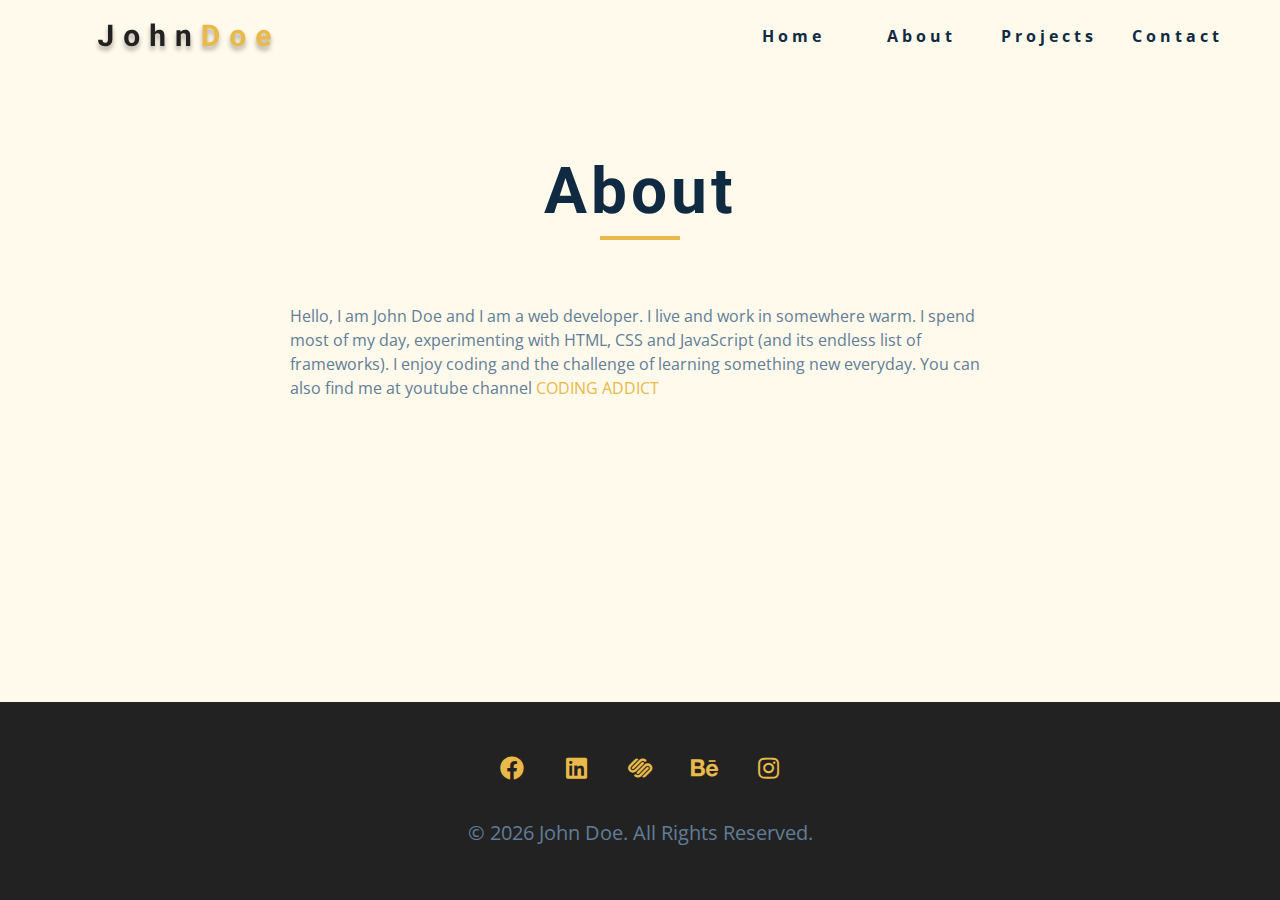
<file: about.html>
<!DOCTYPE html>
<html lang="en">
  <head>
    <meta charset="UTF-8" />
    <meta name="viewport" content="width=device-width, initial-scale=1.0" />
    <title>John Doe || About</title>
    <link
      rel="stylesheet"
      href="./fontawesome-free-5.12.1-web/css/all.min.css"
    />
    <!-- css -->
    <link rel="stylesheet" href="./css/styles.css" />
  </head>

  <body>
    <!-- navbar -->
    <nav class="nav" id="nav">
      <div class="nav-center">
        <!-- nav header -->
        <div class="nav-header">
          <img src="./images/logo.svg" class="nav-logo" alt="" />
          <button class="nav-btn" id="nav-btn">
            <i class="fas fa-bars"></i>
          </button>
        </div>
        <!-- nav links -->
        <ul class="nav-links">
          <li><a href="index.html">home</a></li>
          <li><a href="about.html">about</a></li>
          <li><a href="projects.html">projects</a></li>
          <li><a href="contact.html">contact</a></li>
        </ul>
      </div>
    </nav>
    <!-- end of navbar -->
    <!-- sidebar -->
    <aside class="sidebar" id="sidebar">
      <div>
        <button id="close-btn" class="close-btn">
          <i class="fas fa-times"></i>
        </button>
        <ul class="sidebar-links">
          <li><a href="index.html">home</a></li>
          <li><a href="about.html">about</a></li>
          <li><a href="projects.html">projects</a></li>
          <li><a href="contact.html">contact</a></li>
        </ul>
        <ul class="social-icons">
          <!-- single item -->
          <li>
            <a href="https://www.twitter.com" class="social-icon">
              <i class="fab fa-facebook"></i>
            </a>
          </li>
          <!-- end of single item -->
          <!-- single item -->
          <li>
            <a href="https://www.twitter.com" class="social-icon">
              <i class="fab fa-linkedin"></i>
            </a>
          </li>
          <!-- end of single item -->
          <!-- single item -->
          <li>
            <a href="https://www.twitter.com" class="social-icon">
              <i class="fab fa-squarespace"></i>
            </a>
          </li>
          <!-- end of single item -->
          <!-- single item -->
          <li>
            <a href="https://www.twitter.com" class="social-icon">
              <i class="fab fa-behance"></i>
            </a>
          </li>
          <!-- end of single item -->
          <!-- single item -->
          <li>
            <a href="https://www.twitter.com" class="social-icon">
              <i class="fab fa-instagram"></i>
            </a>
          </li>
          <!-- end of single item -->
        </ul>
      </div>
    </aside>
    <!-- end of sidebar -->

    <!-- ############## -->
    <!-- ############## -->
    <!-- ############## -->
    <!-- ############## -->

    <section class="section single-page">
      <!-- section title  -->
      <div class="section-title">
        <h1>about</h1>
        <div class="underline"></div>
      </div>
      <!-- end of section title  -->
      <div class="section-center page-info">
        <p>
          Hello, I am John Doe and I am a web developer. I live and work in
          somewhere warm. I spend most of my day, experimenting with HTML, CSS
          and JavaScript (and its endless list of frameworks). I enjoy coding
          and the challenge of learning something new everyday. You can also
          find me at youtube channel
          <a href="https://www.youtube.com/channel/UCMZFwxv5l-XtKi693qMJptA"
            >coding addict</a
          >
        </p>
      </div>
    </section>
    <!-- ############## -->
    <!-- ############## -->
    <!-- ############## -->
    <!-- ############## -->

    <!-- footer -->
    <footer class="footer">
      <ul class="social-icons">
        <!-- single item -->
        <li>
          <a href="https://www.twitter.com" class="social-icon">
            <i class="fab fa-facebook"></i>
          </a>
        </li>
        <!-- end of single item -->
        <!-- single item -->
        <li>
          <a href="https://www.twitter.com" class="social-icon">
            <i class="fab fa-linkedin"></i>
          </a>
        </li>
        <!-- end of single item -->
        <!-- single item -->
        <li>
          <a href="https://www.twitter.com" class="social-icon">
            <i class="fab fa-squarespace"></i>
          </a>
        </li>
        <!-- end of single item -->
        <!-- single item -->
        <li>
          <a href="https://www.twitter.com" class="social-icon">
            <i class="fab fa-behance"></i>
          </a>
        </li>
        <!-- end of single item -->
        <!-- single item -->
        <li>
          <a href="https://www.twitter.com" class="social-icon">
            <i class="fab fa-instagram"></i>
          </a>
        </li>
        <!-- end of single item -->
      </ul>

      <p>&copy; <span id="date"></span> John Doe. All rights reserved.</p>
    </footer>
    <script src="./js/app.js"></script>
  </body>
</html>
</file>
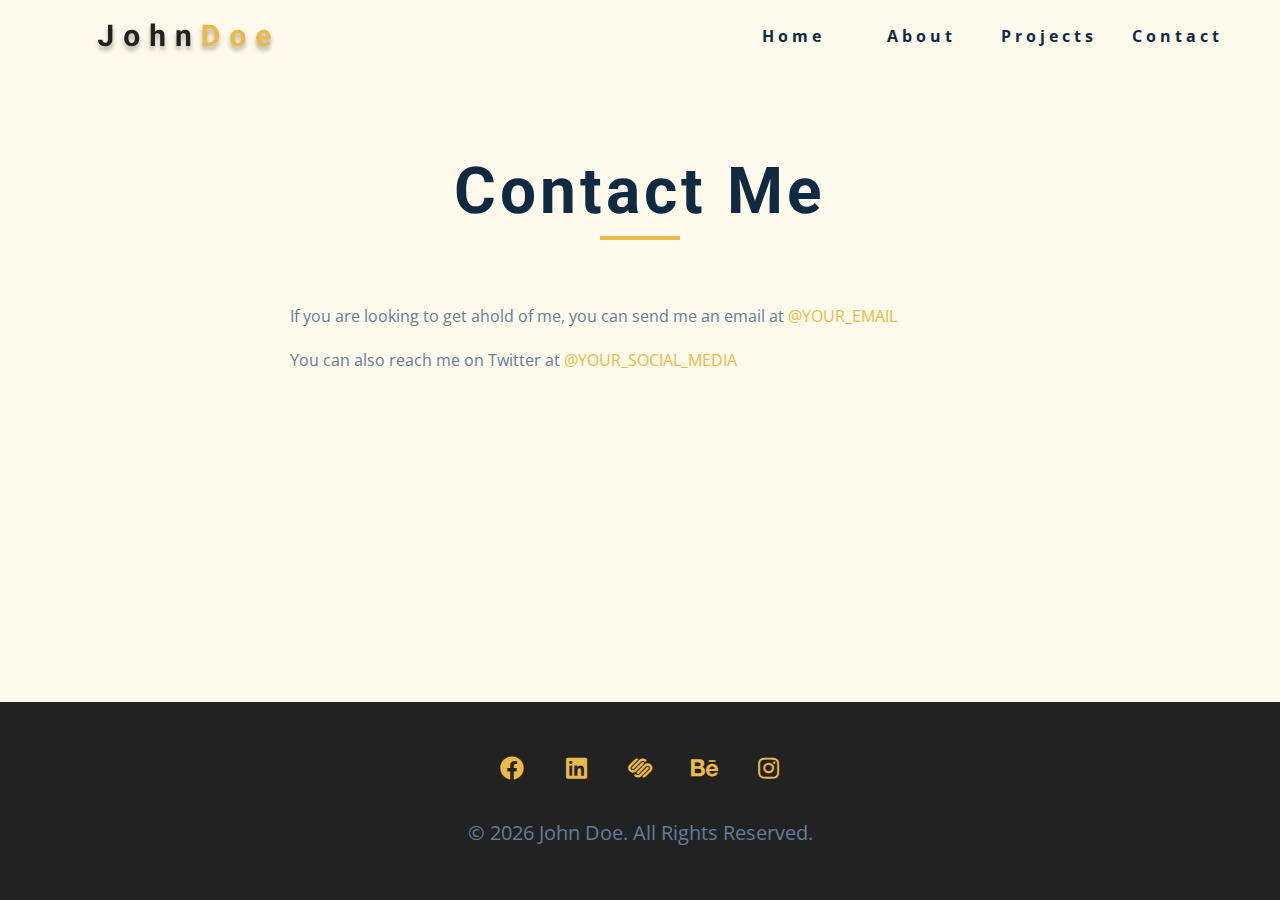
<file: contact.html>
<!DOCTYPE html>
<html lang="en">
  <head>
    <meta charset="UTF-8" />
    <meta name="viewport" content="width=device-width, initial-scale=1.0" />
    <title>John Doe || About</title>
    <link
      rel="stylesheet"
      href="./fontawesome-free-5.12.1-web/css/all.min.css"
    />
    <!-- css -->
    <link rel="stylesheet" href="./css/styles.css" />
  </head>

  <body>
    <!-- navbar -->
    <nav class="nav" id="nav">
      <div class="nav-center">
        <!-- nav header -->
        <div class="nav-header">
          <img src="./images/logo.svg" class="nav-logo" alt="" />
          <button class="nav-btn" id="nav-btn">
            <i class="fas fa-bars"></i>
          </button>
        </div>
        <!-- nav links -->
        <ul class="nav-links">
          <li><a href="index.html">home</a></li>
          <li><a href="about.html">about</a></li>
          <li><a href="projects.html">projects</a></li>
          <li><a href="contact.html">contact</a></li>
        </ul>
      </div>
    </nav>
    <!-- end of navbar -->
    <!-- sidebar -->
    <aside class="sidebar" id="sidebar">
      <div>
        <button id="close-btn" class="close-btn">
          <i class="fas fa-times"></i>
        </button>
        <ul class="sidebar-links">
          <li><a href="index.html">home</a></li>
          <li><a href="about.html">about</a></li>
          <li><a href="projects.html">projects</a></li>
          <li><a href="contact.html">contact</a></li>
        </ul>
        <ul class="social-icons">
          <!-- single item -->
          <li>
            <a href="https://www.twitter.com" class="social-icon">
              <i class="fab fa-facebook"></i>
            </a>
          </li>
          <!-- end of single item -->
          <!-- single item -->
          <li>
            <a href="https://www.twitter.com" class="social-icon">
              <i class="fab fa-linkedin"></i>
            </a>
          </li>
          <!-- end of single item -->
          <!-- single item -->
          <li>
            <a href="https://www.twitter.com" class="social-icon">
              <i class="fab fa-squarespace"></i>
            </a>
          </li>
          <!-- end of single item -->
          <!-- single item -->
          <li>
            <a href="https://www.twitter.com" class="social-icon">
              <i class="fab fa-behance"></i>
            </a>
          </li>
          <!-- end of single item -->
          <!-- single item -->
          <li>
            <a href="https://www.twitter.com" class="social-icon">
              <i class="fab fa-instagram"></i>
            </a>
          </li>
          <!-- end of single item -->
        </ul>
      </div>
    </aside>
    <!-- end of sidebar -->

    <!-- ############## -->
    <!-- ############## -->
    <!-- ############## -->
    <!-- ############## -->

    <section class="section single-page">
      <!-- section title  -->
      <div class="section-title">
        <h1>contact me</h1>
        <div class="underline"></div>
      </div>
      <!-- end of section title  -->
      <section class="section-center page-info">
        <p>
          If you are looking to get ahold of me, you can send me an email at
          <a href="mailto:email@email.com">@your_email</a>
        </p>
        <p>
          You can also reach me on Twitter at
          <a href="https://www.twitter.com">@your_social_media </a>
        </p>
      </section>
    </section>
    <!-- ############## -->
    <!-- ############## -->
    <!-- ############## -->
    <!-- ############## -->

    <!-- footer -->
    <footer class="footer">
      <ul class="social-icons">
        <!-- single item -->
        <li>
          <a href="https://www.twitter.com" class="social-icon">
            <i class="fab fa-facebook"></i>
          </a>
        </li>
        <!-- end of single item -->
        <!-- single item -->
        <li>
          <a href="https://www.twitter.com" class="social-icon">
            <i class="fab fa-linkedin"></i>
          </a>
        </li>
        <!-- end of single item -->
        <!-- single item -->
        <li>
          <a href="https://www.twitter.com" class="social-icon">
            <i class="fab fa-squarespace"></i>
          </a>
        </li>
        <!-- end of single item -->
        <!-- single item -->
        <li>
          <a href="https://www.twitter.com" class="social-icon">
            <i class="fab fa-behance"></i>
          </a>
        </li>
        <!-- end of single item -->
        <!-- single item -->
        <li>
          <a href="https://www.twitter.com" class="social-icon">
            <i class="fab fa-instagram"></i>
          </a>
        </li>
        <!-- end of single item -->
      </ul>

      <p>&copy; <span id="date"></span> John Doe. All rights reserved.</p>
    </footer>
    <script src="./js/app.js"></script>
  </body>
</html>
</file>
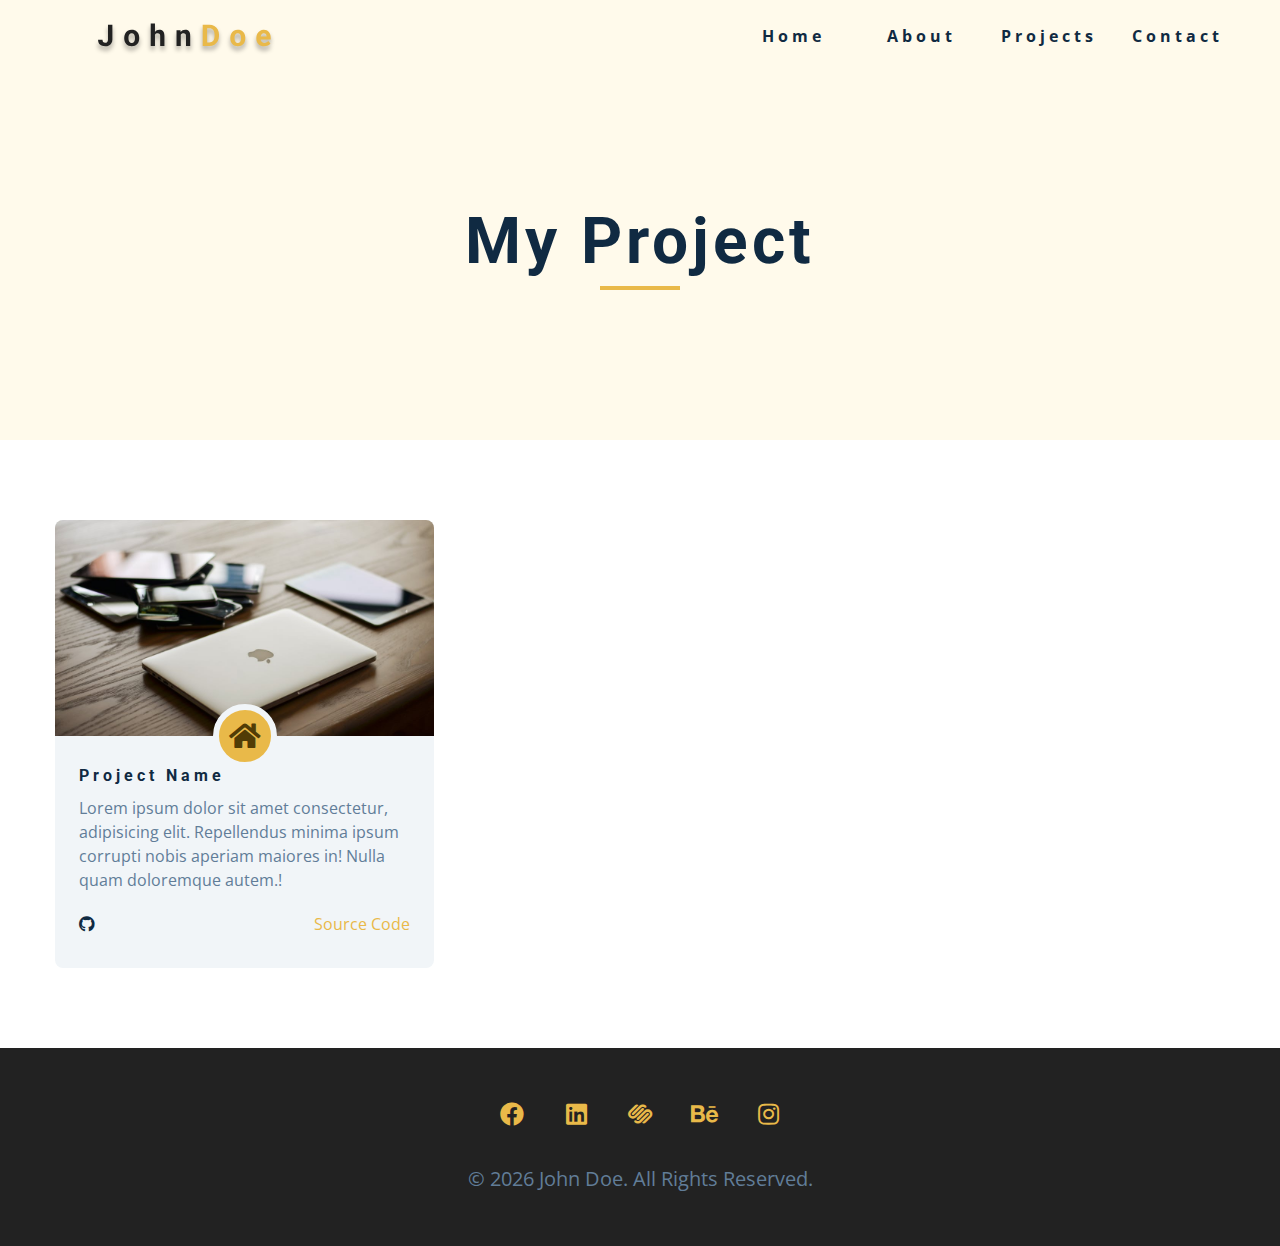
<file: projects.html>
<!DOCTYPE html>
<html lang="en">
  <head>
    <meta charset="UTF-8" />
    <meta name="viewport" content="width=device-width, initial-scale=1.0" />
    <title>John Doe || About</title>
    <link
      rel="stylesheet"
      href="./fontawesome-free-5.12.1-web/css/all.min.css"
    />
    <!-- css -->
    <link rel="stylesheet" href="./css/styles.css" />
  </head>

  <body>
    <!-- navbar -->
    <nav class="nav" id="nav">
      <div class="nav-center">
        <!-- nav header -->
        <div class="nav-header">
          <img src="./images/logo.svg" class="nav-logo" alt="" />
          <button class="nav-btn" id="nav-btn">
            <i class="fas fa-bars"></i>
          </button>
        </div>
        <!-- nav links -->
        <ul class="nav-links">
          <li><a href="index.html">home</a></li>
          <li><a href="about.html">about</a></li>
          <li><a href="projects.html">projects</a></li>
          <li><a href="contact.html">contact</a></li>
        </ul>
      </div>
    </nav>
    <!-- end of navbar -->
    <!-- sidebar -->
    <aside class="sidebar" id="sidebar">
      <div>
        <button id="close-btn" class="close-btn">
          <i class="fas fa-times"></i>
        </button>
        <ul class="sidebar-links">
          <li><a href="index.html">home</a></li>
          <li><a href="about.html">about</a></li>
          <li><a href="projects.html">projects</a></li>
          <li><a href="contact.html">contact</a></li>
        </ul>
        <ul class="social-icons">
          <!-- single item -->
          <li>
            <a href="https://www.twitter.com" class="social-icon">
              <i class="fab fa-facebook"></i>
            </a>
          </li>
          <!-- end of single item -->
          <!-- single item -->
          <li>
            <a href="https://www.twitter.com" class="social-icon">
              <i class="fab fa-linkedin"></i>
            </a>
          </li>
          <!-- end of single item -->
          <!-- single item -->
          <li>
            <a href="https://www.twitter.com" class="social-icon">
              <i class="fab fa-squarespace"></i>
            </a>
          </li>
          <!-- end of single item -->
          <!-- single item -->
          <li>
            <a href="https://www.twitter.com" class="social-icon">
              <i class="fab fa-behance"></i>
            </a>
          </li>
          <!-- end of single item -->
          <!-- single item -->
          <li>
            <a href="https://www.twitter.com" class="social-icon">
              <i class="fab fa-instagram"></i>
            </a>
          </li>
          <!-- end of single item -->
        </ul>
      </div>
    </aside>
    <!-- end of sidebar -->

    <!-- ############## -->
    <!-- ############## -->
    <!-- ############## -->
    <!-- ############## -->

    <header class="projects-hero">
      <!-- section title  -->
      <div class="section-title">
        <h1>my project</h1>
        <div class="underline"></div>
      </div>
      <!-- end of section title  -->
    </header>
    <section class="section">
      <div class="section-center projects-page-center">
        <!-- single project  -->
        <article class="single-project">
          <div class="project-container">
            <img src="./images/project-1.jpeg" alt="single project" />
            <a href="https:www.johnsmilga.com" class="project-icon"
              ><i class="fas fa-home"></i
            ></a>
          </div>
          <div class="project-details">
            <h4>project name</h4>
            <p>
              Lorem ipsum dolor sit amet consectetur, adipisicing elit.
              Repellendus minima ipsum corrupti nobis aperiam maiores in! Nulla
              quam doloremque autem.!
            </p>
            <div class="project-footer">
              <span><i class="fab fa-github"></i></span>
              <a href="https://www.github.com">source code</a>
            </div>
          </div>
        </article>
        <!-- end of single project  -->
      </div>
    </section>

    <!-- ############## -->
    <!-- ############## -->
    <!-- ############## -->
    <!-- ############## -->

    <!-- footer -->
    <footer class="footer">
      <ul class="social-icons">
        <!-- single item -->
        <li>
          <a href="https://www.twitter.com" class="social-icon">
            <i class="fab fa-facebook"></i>
          </a>
        </li>
        <!-- end of single item -->
        <!-- single item -->
        <li>
          <a href="https://www.twitter.com" class="social-icon">
            <i class="fab fa-linkedin"></i>
          </a>
        </li>
        <!-- end of single item -->
        <!-- single item -->
        <li>
          <a href="https://www.twitter.com" class="social-icon">
            <i class="fab fa-squarespace"></i>
          </a>
        </li>
        <!-- end of single item -->
        <!-- single item -->
        <li>
          <a href="https://www.twitter.com" class="social-icon">
            <i class="fab fa-behance"></i>
          </a>
        </li>
        <!-- end of single item -->
        <!-- single item -->
        <li>
          <a href="https://www.twitter.com" class="social-icon">
            <i class="fab fa-instagram"></i>
          </a>
        </li>
        <!-- end of single item -->
      </ul>

      <p>&copy; <span id="date"></span> John Doe. All rights reserved.</p>
    </footer>
    <script src="./js/app.js"></script>
  </body>
</html>
</file>
<file: css/styles.css>
/*
=============== 
Fonts
===============
*/
@import url("https://fonts.googleapis.com/css?family=Open+Sans|Roboto:400,700&display=swap");

/*
=============== 
Variables
===============
*/

:root {
  /* dark shades of primary color*/
  --clr-primary-1: hsl(43, 86%, 17%);
  --clr-primary-2: hsl(43, 77%, 27%);
  --clr-primary-3: hsl(43, 72%, 37%);
  --clr-primary-4: hsl(42, 63%, 48%);
  /* primary/main color */
  --clr-primary-5: hsl(42, 78%, 60%);
  /* lighter shades of primary color */
  --clr-primary-6: hsl(43, 89%, 70%);
  --clr-primary-7: hsl(43, 90%, 76%);
  --clr-primary-8: hsl(45, 86%, 81%);
  --clr-primary-9: hsl(45, 90%, 88%);
  --clr-primary-10: hsl(45, 100%, 96%);
  /* darkest grey - used for headings */
  --clr-grey-1: hsl(209, 61%, 16%);
  --clr-grey-2: hsl(211, 39%, 23%);
  --clr-grey-3: hsl(209, 34%, 30%);
  --clr-grey-4: hsl(209, 28%, 39%);
  /* grey used for paragraphs */
  --clr-grey-5: hsl(210, 22%, 49%);
  --clr-grey-6: hsl(209, 23%, 60%);
  --clr-grey-7: hsl(211, 27%, 70%);
  --clr-grey-8: hsl(210, 31%, 80%);
  --clr-grey-9: hsl(212, 33%, 89%);
  --clr-grey-10: hsl(210, 36%, 96%);
  --clr-white: #fff;
  --ff-primary: "Roboto", sans-serif;
  --ff-secondary: "Open Sans", sans-serif;
  --transition: all 0.3s linear;
  --spacing: 0.25rem;
  --radius: 0.5rem;
  --light-shadow: 0 5px 15px rgba(0, 0, 0, 0.1);
  --dark-shadow: 0 5px 15px rgba(0, 0, 0, 0.2);
  --max-width: 1170px;
}
/*
=============== 
Global Styles
===============
*/

*,
::after,
::before {
  margin: 0;
  padding: 0;
  box-sizing: border-box;
}
body {
  font-family: var(--ff-secondary);
  background: var(--clr-white);
  color: var(--clr-grey-1);
  line-height: 1.5;
  font-size: 0.875rem;
}
ul {
  list-style-type: none;
}
a {
  text-decoration: none;
}
img:not(.nav-logo) {
  width: 100%;
  display: block;
}

h1,
h2,
h3,
h4 {
  letter-spacing: var(--spacing);
  text-transform: capitalize;
  line-height: 1.25;
  margin-bottom: 0.75rem;
  font-family: var(--ff-primary);
}
h1 {
  font-size: 3rem;
}
h2 {
  font-size: 2rem;
}
h3 {
  font-size: 1.25rem;
}
h4 {
  font-size: 0.875rem;
}
p {
  margin-bottom: 1.25rem;
  color: var(--clr-grey-5);
}
@media screen and (min-width: 800px) {
  h1 {
    font-size: 4rem;
  }
  h2 {
    font-size: 2.5rem;
  }
  h3 {
    font-size: 1.75rem;
  }
  h4 {
    font-size: 1rem;
  }
  body {
    font-size: 1rem;
  }
  h1,
  h2,
  h3,
  h4 {
    line-height: 1;
  }
}
/*  global classes */

.btn {
  text-transform: uppercase;
  background: var(--clr-primary-5);
  color: var(--clr-primary-1);
  padding: 0.375rem 0.75rem;
  letter-spacing: var(--spacing);
  display: inline-block;
  font-weight: 700;
  transition: var(--transition);
  font-size: 0.875rem;
  border: 2px solid transparent;
  cursor: pointer;
  box-shadow: 0 1px 3px rgba(0, 0, 0, 0.2);
  border-radius: var(--radius);
}
.btn:hover {
  color: var(--clr-primary-1);
  background: var(--clr-primary-7);
}
/* section */
.section {
  padding: 5rem 0;
}

.section-center {
  width: 90vw;
  margin: 0 auto;
  max-width: 1170px;
}
@media screen and (min-width: 992px) {
  .section-center {
    width: 95vw;
  }
}
/* added during progress */
.underline {
  width: 5rem;
  height: 0.25rem;
  margin: 0 auto 1.25rem auto;
  background-color: var(--clr-primary-5);
}
.section-title {
  margin-bottom: 4rem;
  text-align: center;
}
.bg-grey {
  background: var(--clr-grey-10);
}
/*
=============== 
Navbar
===============
*/
.nav {
  height: 5rem;
  background: var(--clr-white);
}
.nav-links {
  display: none;
}
.nav-center {
  /* width: 100%; */
  max-width: var(--max-width);
  margin: 0 auto;
}
.nav-header {
  /* display: flex;
  justify-content: space-between;
  align-items: center; */
  padding: 1rem;
  display: grid;
  /* grid-template-columns: 1fr 3rem; */
  grid-template-columns: auto 1fr;
  align-items: center;
}
.nav-logo {
  margin-bottom: 0;
}
.nav-logo span {
  color: var(--clr-primary-5);
}
.nav-btn {
  justify-self: end;
  font-size: 2rem;
  border: transparent;
  background: transparent;
  color: var(--clr-primary-5);
  cursor: pointer;
}
@media screen and (min-width: 768px) {
  .nav {
    background: var(--clr-primary-10);
  }
  .nav-btn {
    display: none;
  }
  .nav-links {
    display: grid;
    grid-template-columns: repeat(4, 1fr);
    justify-items: center;
    align-items: center;
    -moz-column-gap: 2rem;
    column-gap: 2rem;
  }

  .nav-links a {
    text-transform: capitalize;
    color: var(--clr-grey-1);
    font-weight: bold;
    letter-spacing: var(--spacing);
    transition: var(--transition);
  }
  .nav-links a:hover {
    color: var(--clr-primary-5);
  }

  .nav-center {
    display: grid;
    grid-template-columns: auto 1fr;
  }
  .nav-links {
    justify-self: end;
  }
  .nav-links li {
    justify-items: center;
  }
}
/* navbar fixed  */
.navbar-fixed {
  position: fixed;
  top: 0;
  left: 0;
  width: 100%;
  z-index: 3;
  background: var(--clr-white);
}

/*
=============== 
Sidebar
===============
*/
.sidebar {
  position: fixed;
  /* top: 0;
  left: 0;
  right: 0;
  bottom: 0;
  width: 100%;
  height: 100%; */
  inset: 0;
  background: var(--clr-grey-10);
  z-index: 5;
  display: grid;
  /* align-items: center;
  justify-items: center; */
  place-items: center;
  transition: var(--transition);
  /* add later  */
  transform: translateX(-100%);
}
.show-sidebar {
  transform: translateX(0);
}
.sidebar-links {
  text-align: center;
}
.sidebar-links a {
  font-size: 2rem;
  text-transform: capitalize;
  transition: var(--transition);
  color: var(--clr-grey-5);
  letter-spacing: var(--spacing);
  display: inline-block;
  margin-bottom: 1.5rem;
}
.sidebar-links a:hover {
  color: var(--clr-primary-5);
}
.social-icons {
  display: grid;
  margin-top: 3rem;
  width: 20rem;
  grid-template-columns: repeat(5, 1fr);
  justify-items: center;
}
.social-icon {
  font-size: 1.5rem;
  color: var(--clr-grey-1);
  transition: var(--transition);
}
.social-icon:hover {
  color: var(--clr-primary-5);
}
.close-btn {
  position: absolute;
  top: 1rem;
  right: 1rem;
  font-size: 3rem;
  background: transparent;
  border: transparent;
  transition: var(--transition);
  color: #bb2525;
  cursor: pointer;
}
.close-btn:hover {
  color: #e66b6b;
}
/*
=============== 
Hero
===============
*/
/* underline added to globals */
.hero .underline {
  margin-bottom: 0.5rem;
  margin-left: 0;
}
.hero-img {
  display: none;
}
.hero {
  background: var(--clr-primary-10);
}
.hero-center {
  min-height: calc(100vh - 5rem);
  display: grid;
  place-items: center;
}
@media screen and (min-width: 1980px) {
  .hero-center {
    min-height: 100%;
  }
}
.hero-info h4 {
  color: var(--clr-grey-5);
}
.hero-icons {
  justify-items: start;
}
.hero-btn {
  margin-top: 1.25rem;
}
@media screen and (min-width: 992px) {
  .hero-img {
    display: block;
    position: relative;

    /* border: 2px solid red; */
  }
  .hero-img::before {
    content: "";
    position: absolute;
    width: 100%;
    height: 100%;
    bottom: -2rem;
    right: -2rem;
    border: 5px solid var(--clr-primary-5);
    border-radius: var(--radius);
    /* z-index: -1; */
  }

  .hero-center {
    grid-template-columns: 1fr 1fr;
  }
}
.hero-photo {
  position: relative;
  max-width: 17rem;
  max-height: 25rem;
  -o-object-fit: cover;
  object-fit: cover;
  border-radius: var(--radius);
}
/*
=============== 
About
===============
*/
/* section title added to globals */
.about-title {
  text-align: left;
  margin-bottom: 2rem;
}
.about-title .underline {
  margin-left: 0;
}
.about-img {
  display: block;
  justify-self: center;
}
.about-center {
  display: grid;
  gap: 3rem 2rem;
}
@media screen and (min-width: 992px) {
  .about-center {
    grid-template-columns: 1fr 1fr;
  }
}
.about-img::before {
  left: -2rem;
}
.about-info {
  align-self: center;
}
/*
=============== 
Services
===============
*/
/* small screen layout setup :-- For small screen that is on smartphone, sometimes CSS grid may not support and there may be no gap between two content. So alternatively here we use simply a margin bottom property to provide the gap.*/

/* bg-grey in globals */
.service {
  background: var(--clr-white);
  padding: 3rem 1.5rem;
  margin-bottom: 2rem;
  border-radius: var(--radius);
  text-align: center;
  transition: var(--transition);
}
.service-icon {
  font-size: 2rem;
  margin-bottom: 1.5rem;
}
.service .underline {
  width: 3rem;
  height: 0.12rem;
  transition: var(--transition);
}
.service p {
  transition: var(--transition);
}
.service:hover {
  background: var(--clr-primary-5);
  color: var(--clr-white);
}
.service:hover p {
  color: var(--clr-white);
}
.service:hover .underline {
  background: var(--clr-white);
}
@media screen and (min-width: 676px) {
  .services-center {
    display: grid;
    grid-template-columns: 1fr 1fr;
    -moz-column-gap: 2rem;
    column-gap: 2rem;
  }
}
@media screen and (min-width: 992px) {
  .services-center {
    grid-template-columns: 1fr 1fr 1fr;
  }
}
/*
=============== 
Projects
===============
*/
.projects-text {
  width: 85vw;
  max-width: 30rem;
  margin: 0 auto;
}
.project {
  position: relative;
  background: var(--clr-primary-5);
  border-radius: var(--radius);
  margin-bottom: 2rem;
}
.project-info {
  text-align: center;
  color: var(--clr-white);
  position: absolute;
  top: 50%;
  left: 50%;
  transform: translate(-50%, -50%);
  transition: var(--transition);
  opacity: 0;
}
.project-info p {
  text-transform: capitalize;
  color: var(--clr-white);
  margin-bottom: 0;
}
.project:hover .project-info {
  opacity: 1;
}
.project-img {
  transition: var(--transition);
  border-radius: var(--radius);
  height: 15rem;
  -o-object-fit: cover;
  object-fit: cover;
}
.project:hover .project-img {
  opacity: 0.1;
}
.project::after {
  content: "";
  position: absolute;
  top: 0;
  left: 0;
  right: 0;
  bottom: 0;
  /* width: 100%;
  height: 100%; */
  border: 0.25rem solid var(--clr-white);
  border-radius: var(--radius);
  transition: var(--transition);
  opacity: 0;
}
.project:hover::after {
  opacity: 1;
  /* inset: 2rem; */
  transform: scale(0.8);
}
@media screen and (min-width: 676px) {
  .projects-center {
    display: grid;
    grid-template-columns: repeat(2, 1fr);
    -moz-column-gap: 2rem;
    column-gap: 2rem;
  }
}
@media screen and (min-width: 992px) {
  .projects-center {
    grid-template-columns: repeat(3, 1fr);
  }
}
@media screen and (min-width: 1170px) {
  .projects-center {
    /* grid-template-columns: repeat(3,1fr); */
    grid-template-rows: 200px 200px;
    grid-template-areas:
      "a b b"
      "a c d";
    gap: 1rem;
  }
  .project-img {
    height: 100%;
  }
  .project {
    height: 100%;
  }
  .project-1 {
    grid-area: a;
  }
  .project-2 {
    grid-area: b;
  }
  .project-3 {
    grid-area: c;
  }
  .project-4 {
    grid-area: d;
  }
}
/*
=============== 
Connect
===============
*/
.connect {
  min-height: 40vh;
  position: relative;
  padding: 10rem 0 5rem 0;
  margin: 5rem 0;
}
.video-container {
  position: absolute;
  top: 0;
  left: 0;
  width: 100%;
  height: 100%;
  -o-object-fit: cover;
  object-fit: cover;
  z-index: -2;
}
.connect::after {
  content: "";
  position: absolute;
  /* top: 0;
  left: 0;
  width: 100%;
  height: 100%; */
  inset: 0;
  background: var(--clr-white);
  /* background: rgba(255, 25, 25, 0.7); */
  opacity: 0.7;
  z-index: -1;
}
.connect {
  display: grid;
  place-items: center;
}
.video-banner .section-title {
  margin-bottom: 2rem;
}
.video-banner {
  background: var(--clr-primary-10);
  padding: 3rem 5rem 12rem 5rem;
  text-align: center;
  -webkit-clip-path: polygon(
    0% 0%,
    100% 0%,
    100% 75%,
    75% 75%,
    75% 100%,
    50% 75%,
    0% 75%
  );
  clip-path: polygon(
    0% 0%,
    100% 0%,
    100% 75%,
    75% 75%,
    75% 100%,
    50% 75%,
    0% 75%
  );
}
.video-text {
  max-width: 30rem;
}
/* Use  clip-path generator to add shapes in html page. You can check for its browser support globally on caniuse.com */
.connect {
  -webkit-clip-path: polygon(
    50% 0%,
    100% 10%,
    100% 90%,
    50% 100%,
    0 90%,
    0 10%
  );
  clip-path: polygon(50% 0%, 100% 10%, 100% 90%, 50% 100%, 0 90%, 0 10%);
}
/*
=============== 
Skills
===============
*/
@media screen and (min-width: 768px) {
  .skills-center {
    display: grid;
    grid-template-columns: repeat(2, 1fr);
    -moz-column-gap: 2rem;
    column-gap: 2rem;
  }
}
.skills {
  background: var(--clr-primary-9);
}
.skills h3 {
  margin: 1.5rem 0;
  color: var(--clr-primary-1);
}
.skill {
  margin-bottom: 1.25rem;
  /* padding: 0 1rem; */
}
.skill p {
  margin-bottom: 0.5rem;
  text-transform: capitalize;
  color: var(--clr-primary-1);
}
.skill-container {
  background: var(--clr-white);
  height: 1rem;
  width: 100%;
  border-radius: var(--radius);
  position: relative;
}
.skill-value {
  position: absolute;
  top: 0;
  left: 0;
  background: var(--clr-primary-5);
  height: 100%;
  width: 50%;
  border-radius: var(--radius);
}
.value-70 {
  width: 70%;
}
.value-80 {
  width: 80%;
}
.skill-text {
  position: absolute;
  top: -1.5rem;
  left: 50%;
  transform: translateX(-50%);
}
.skill-text-70 {
  left: 70%;
}
.skill-text-80 {
  left: 80%;
}
/*
=============== 
Timeline
===============
*/
.timeline-center {
  width: 80vw;
  max-width: 40rem;
}
.timeline-item {
  border-top: 2px dashed var(--clr-primary-5);
  margin: 0;
  padding: 4rem 2rem;
  position: relative;
}
.timeline-item:nth-child(even) {
  border-left: 2px dashed var(--clr-primary-5);
  border-top-left-radius: 2rem;
  border-bottom-left-radius: 2rem;
  margin-right: 2rem;
}
.timeline-item:nth-child(odd) {
  border-right: 2px dashed var(--clr-primary-5);
  border-top-right-radius: 2rem;
  border-bottom-right-radius: 2rem;
  margin-left: 2rem;
}
.timeline-item:first-child {
  border-top: none;
  border-top-right-radius: 0;
}
.timeline-item:last-child {
  border-bottom-left-radius: 0;
}
.number {
  background: var(--clr-primary-5);
  /* padding: 1rem; */
  width: 2rem;
  height: 2rem;
  border-radius: 50%;
  text-align: center;
  position: absolute;
  top: 50%;
  left: 0;
  transform: translate(-50%, -50%);
  display: grid;
  place-items: center;
}
.timeline-item:nth-child(odd) .number {
  right: 0;
  left: 100%;
}
/*
=============== 
Blog
===============
*/

/* basic blog setup for flip effect  */
.blog {
  background: var(--clr-grey-10);
}
.card {
  height: 27rem;
  position: relative;
  perspective: 1500px;
}
.card-side {
  position: absolute;
  top: 0;
  left: 0;
  width: 100%;
  height: 100%;
  -webkit-backface-visibility: hidden;
  backface-visibility: hidden;
  transition: all 2s linear;
  border-radius: var(--radius);
  /* manual added prfix fix for iphone  */
  -webkit-transform: translate3d(0, 0, 0);
  visibility: visible;
}
.card-front {
  background: var(--clr-white);
}
.card:hover .card-front {
  transform: rotateY(-180deg);
  /* transition: all 2s linear; */
}
.card-back {
  /* z-index: -2; */
  /* background: green; */
  background: var(--clr-primary-10);
  transform: rotatey(180deg);
  display: grid;
  place-items: center;
}
.card:hover .card-back {
  /* transition: all 2s linear; */
  transform: rotatey(0);
}
/* rest of the styles  */
.card-front img {
  height: 13rem;
  -o-object-fit: cover;
  object-fit: cover;
  border-top-left-radius: var(--radius);
  border-top-right-radius: var(--radius);
}
.card-footer {
  display: grid;
  grid-template-columns: auto 1fr;
  align-items: center;
  padding: 0 1rem;
  margin-top: 2rem;
}
.card-footer img {
  display: inline-block;
  width: 2rem;
  height: 2rem;
  -o-object-fit: cover;
  object-fit: cover;
  border-radius: 50%;
}
.card-footer p {
  margin-bottom: 0;
  justify-self: end;
  color: var(--clr-primary-5);
  text-transform: uppercase;
  font-size: 0.85rem;
}
.card-info {
  margin: 1rem 1.5rem;
}
.blog-center {
  display: grid;
  grid-template-columns: repeat(auto-fill, minmax(330px, 1fr));
  gap: 3rem 1rem;
}

/*
=============== 
Footer
===============
*/
.footer {
  padding-bottom: 2rem;
  background: #222;
  display: grid;
  place-items: center;
}
.footer .social-icon {
  color: var(--clr-primary-5);
}
.footer .social-icon:hover {
  color: var(--clr-primary-10);
}
.footer p {
  font-size: 1.25rem;
  text-transform: capitalize;
  margin-top: 2rem;
}

/*
=============== 
Single Page
===============
*/
.single-page {
  background: var(--clr-primary-10);
  min-height: calc(100vh - 5rem - 198px);
}
.page-info {
  max-width: 700px;
  /* margin: 0 auto; */
  /* text-align: center; */
}
.page-info a {
  text-transform: uppercase;
  color: var(--clr-primary-5);
  transition: var(--transition);
}
.page-info a:hover {
  color: var(--clr-primary-1);
}
/*
=============== 
Products Page
===============
*/
.projects-hero {
  height: 40vh;
  background: var(--clr-primary-10);
  display: grid;
  place-items: center;
}
.projects-hero .section-title {
  margin-bottom: 0;
}
.single-project {
  background: var(--clr-grey-10);
  border-radius: var(--radius);
}
.project-container img {
  border-top-left-radius: var(--radius);
  border-top-right-radius: var(--radius);
}
.project-container {
  position: relative;
}
.project-icon {
  position: absolute;
  font-size: 1.75rem;
  /* bottom: 0; */
  left: 50%;
  transform: translate(-50%, -50%);
  width: 4rem;
  height: 4rem;
  display: grid;
  place-items: center;
  background: var(--clr-primary-5);
  border-radius: 50%;
  color: var(--clr-primary-1);
  border: 0.375rem solid var(--clr-grey-10);
}
.project-details {
  padding: 2rem 1.5rem;
}
.project-footer {
  display: grid;
  grid-template-columns: 1fr 1fr;
  -moz-column-rule: var(--clr-primary-5);
  column-rule: var(--clr-primary-5);
}
.project-footer a {
  color: var(--clr-primary-5);
  text-transform: capitalize;
  transition: var(--transition);
  justify-self: end;
}
.project-footer a:hover {
  color: var(--clr-primary-1);
}
.projects-page-center {
  display: grid;
  grid-template-columns: repeat(auto-fill, minmax(300px, 1fr));
  /* grid-template-columns: repeat(auto-fit, minmax(300px, 1fr)); */
  gap: 3rem 1rem;
}
</file>
